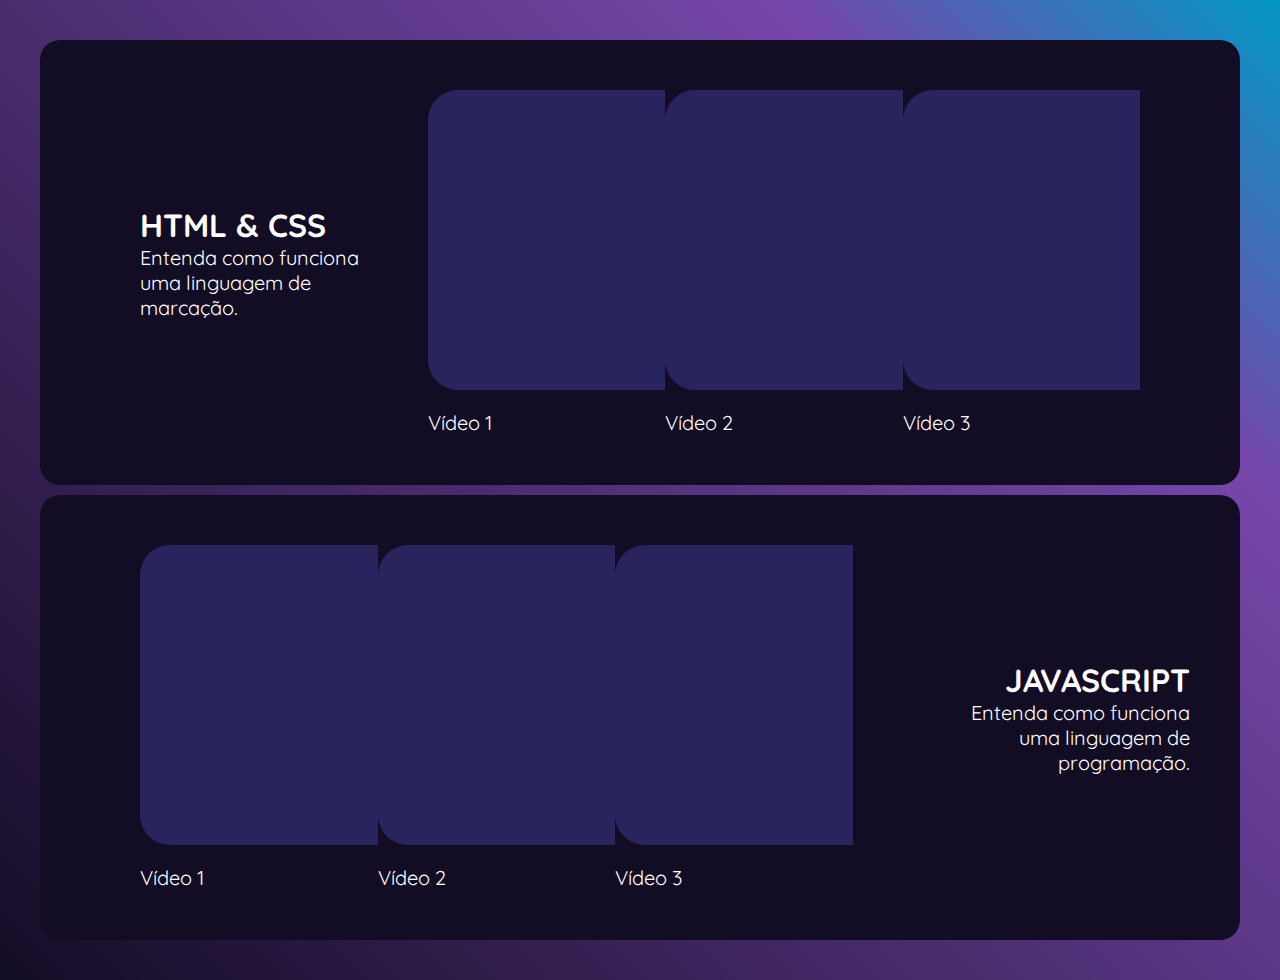
<file: aulas.html>
<!DOCTYPE html>
<html lang="en">
<head>
    <meta charset="UTF-8">
    <meta name="viewport" content="width=device-width, initial-scale=1.0">
    <link href="https://fonts.googleapis.com/css2?family=Quicksand:wght@300;400;500;600;700&display=swap" rel="stylesheet"><link href="https://fonts.googleapis.com/css2?family=Pixelify+Sans:wght@400;500;600;700&display=swap" rel="stylesheet">
    <link rel="stylesheet" href="css/aulas.css">
    <title>Aulas</title>
</head>
<body>
    <main>
        <div class="container">
            <div class="top">
                <div class="info">
                    <h1>HTML & CSS</h1>
                    <p>Entenda como funciona uma linguagem de marcação.</p>
                </div>
                <div class="video">
                    <div class="column">
                        <div class="play" onclick="openModal('hAzeEs8AnU0')">

                        </div>
                        <span>Vídeo 1</span>
                    </div>
                    <div class="column">
                        <div class="play onclick="openModal('hAzeEs8AnU0')">

                        </div>
                        <span>Vídeo 2</span>
                    </div>
                    <div class="column">
                        <div class="play" onclick="openModal('hAzeEs8AnU0')">

                        </div>
                        <span>Vídeo 3</span>
                    </div>
                </div>
            </div>
            <div class="top">
                <div class="video">
                    <div class="column">
                        <div class="play" onclick="openModal('hAzeEs8AnU0')">

                        </div>
                        <span>Vídeo 1</span>
                    </div>
                    <div class="column">
                        <div class="play" onclick="openModal('hAzeEs8AnU0')">

                        </div>
                        <span>Vídeo 2</span>
                    </div>
                    <div class="column">
                        <div class="play" onclick="openModal('hAzeEs8AnU0')">

                        </div>
                        <span>Vídeo 3</span>
                    </div>
                </div>
                <div class="info" style="align-items: flex-end; text-align: end;">
                    <h1>JAVASCRIPT</h1>
                    <p>Entenda como funciona uma linguagem de programação.</p>
                </div>
            </div>
        </div>
    </main>

    <div id="myModal" class="modal">
        <div class="modal-content">
            <span class="close" onclick="closeModal()">&times;</span>
            <iframe id="videoFrame" width="1440" height="700" frameborder="0" allowfullscreen></iframe>
        </div>
    </div>

    <script src="js/script.js"></script>
</body>
</html>
</file>
<file: css/aulas.css>
:root {
    --background-color: #130C25;
    --primary-color: #2f588e;
    --secondary-color: #2a245e;
    --auxiliary-color: #0298c6;
    --details-color: #7647aa;
}

* {
    overflow: hidden;
    margin: 0;
    padding: 0;
    box-sizing: border-box;
    font-family: 'Quicksand', sans-serif;
}

ul {
    list-style-type: none;
}

li {
    list-style-type: none;
}

main {
    height: 100%;
    background: rgb(19,12,37);
    background: linear-gradient(45deg, rgba(19,12,37,1) 0%, rgba(118,71,170,1) 78%, rgba(2,152,198,1) 100%);
}

.container {
    padding: 30px;
    width: 100%;
    font-family: 'Quicksand', sans-serif;
}

.top {
    padding: 50px;
    border-radius: 20px;
    background-color: var(--background-color);
    color: white;
    display: flex;
    margin: 10px;
}

.info {
    flex: 1;
    display: flex;
    flex-direction: column;
    justify-content: center;
    align-items: flex-start;
    margin-left: 50px;
}

.info p {
    font-size: 20px;
}

.video {
    margin-left: 50px;
    margin-right: 50px;
    flex: 3;
    display: flex;
    flex-direction: row;
    justify-content: space-between;
}

.play {
    cursor: pointer;
    background-color: var(--secondary-color);
    width: 300px;
    height: 300px;
    border-radius: 30px;
}

.play:hover {
    background-color: var(--details-color);
}

.column {
    display: flex;

    flex-direction: column;
}

.column span {
    cursor: pointer;
    color: white;
    margin-top: 20px;
    font-size: 20px;
}

span:hover {
    color: var(--auxiliary-color);
}

.modal {
    display: none;
    position: fixed;
    z-index: 1;
    left: 0;
    top: 0;
    width: 100%;
    height: 100%;
    overflow: auto;
    background-color: rgba(0, 0, 0, 0.8);
  }
  
  .modal-content {
    display: block;
    position: relative;
    top: 50%;
    left: 50%;
    transform: translate(-50%, -50%);
    padding: 20px;
    width: 80%;
    max-width: 1440px;
    background-color: #fff;
    box-shadow: 0 0 20px rgba(0, 0, 0, 0.3); 
    border-radius: 20px;
  }
  
  .close {
    position: absolute;
    top: 10px;
    right: 10px;
    font-size: 24px;
    font-weight: bold;
    color: #aaa;
    cursor: pointer;
  }
  
  .close:hover {
    color: #2f588e;
  }
  
  iframe {
    width: 99%;
  }
  
  .first-column {
    width: 90%;
    display: flex;
  }
</file>
